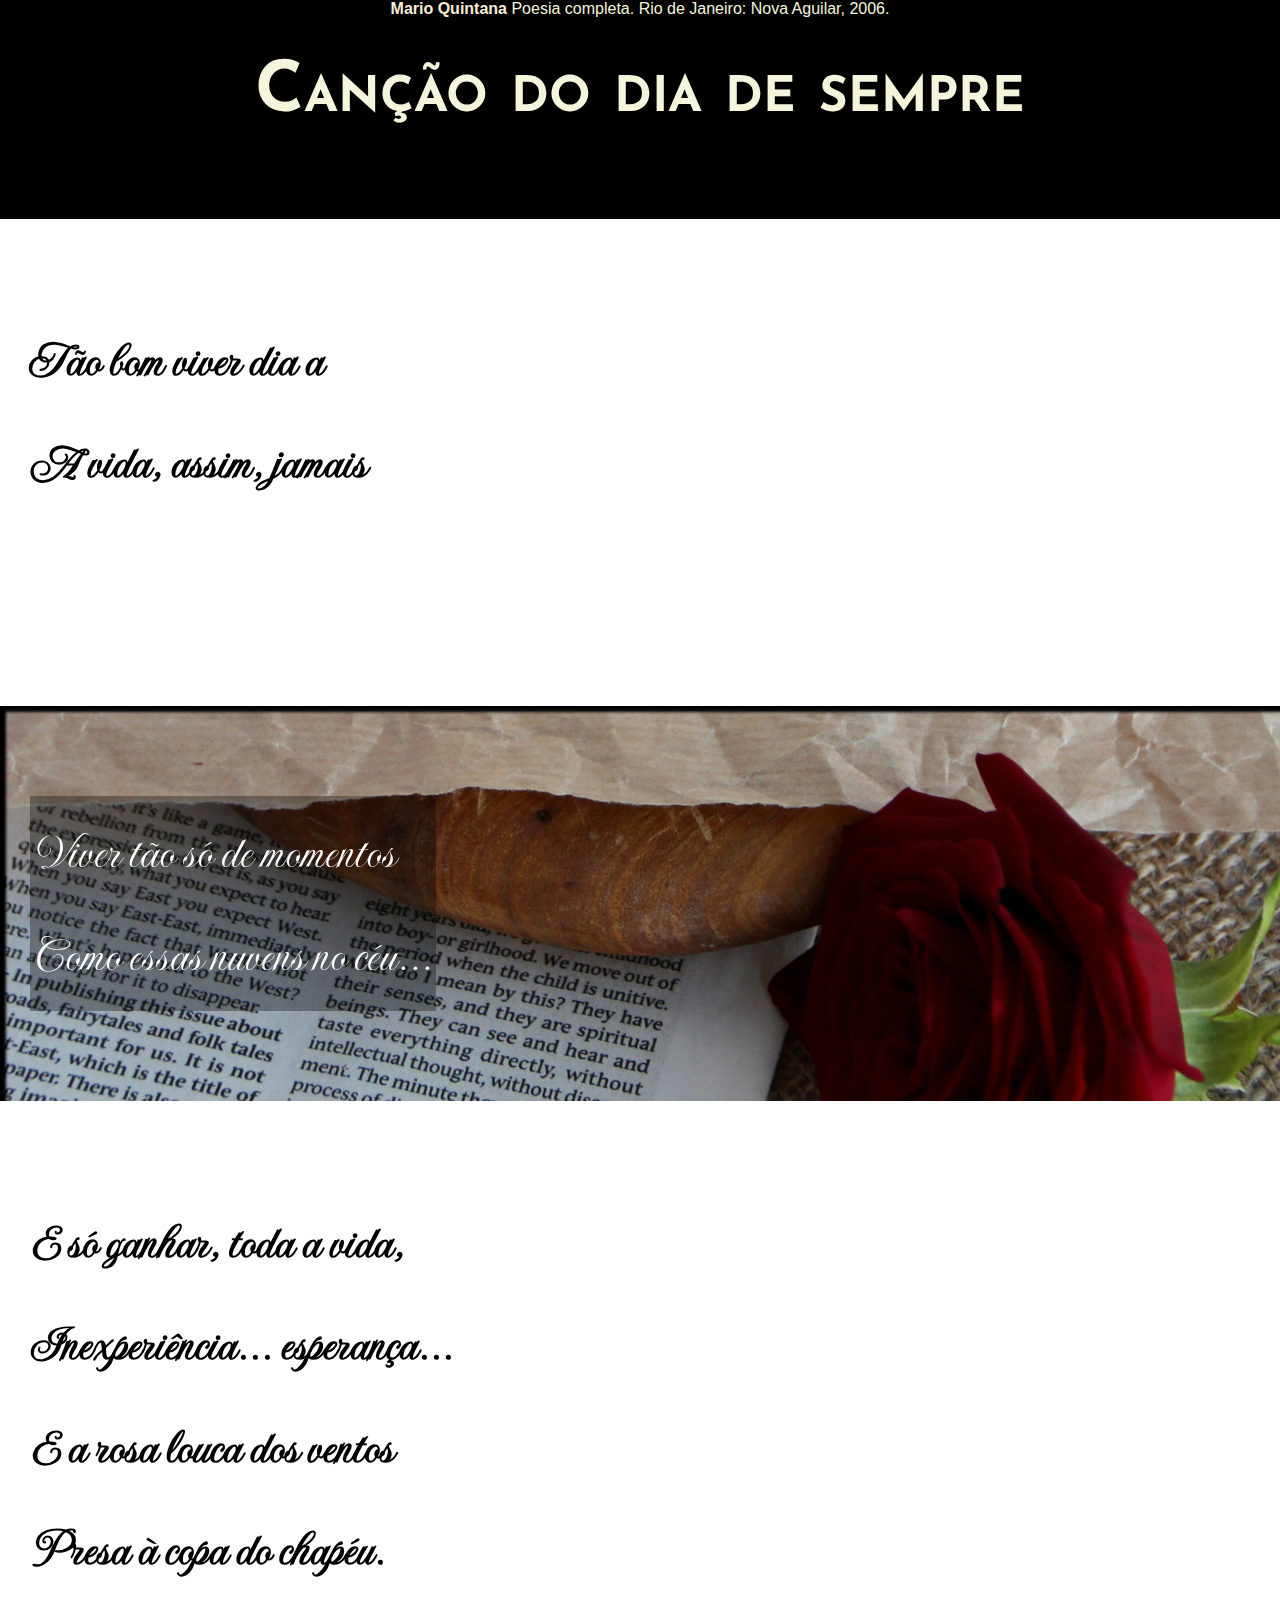
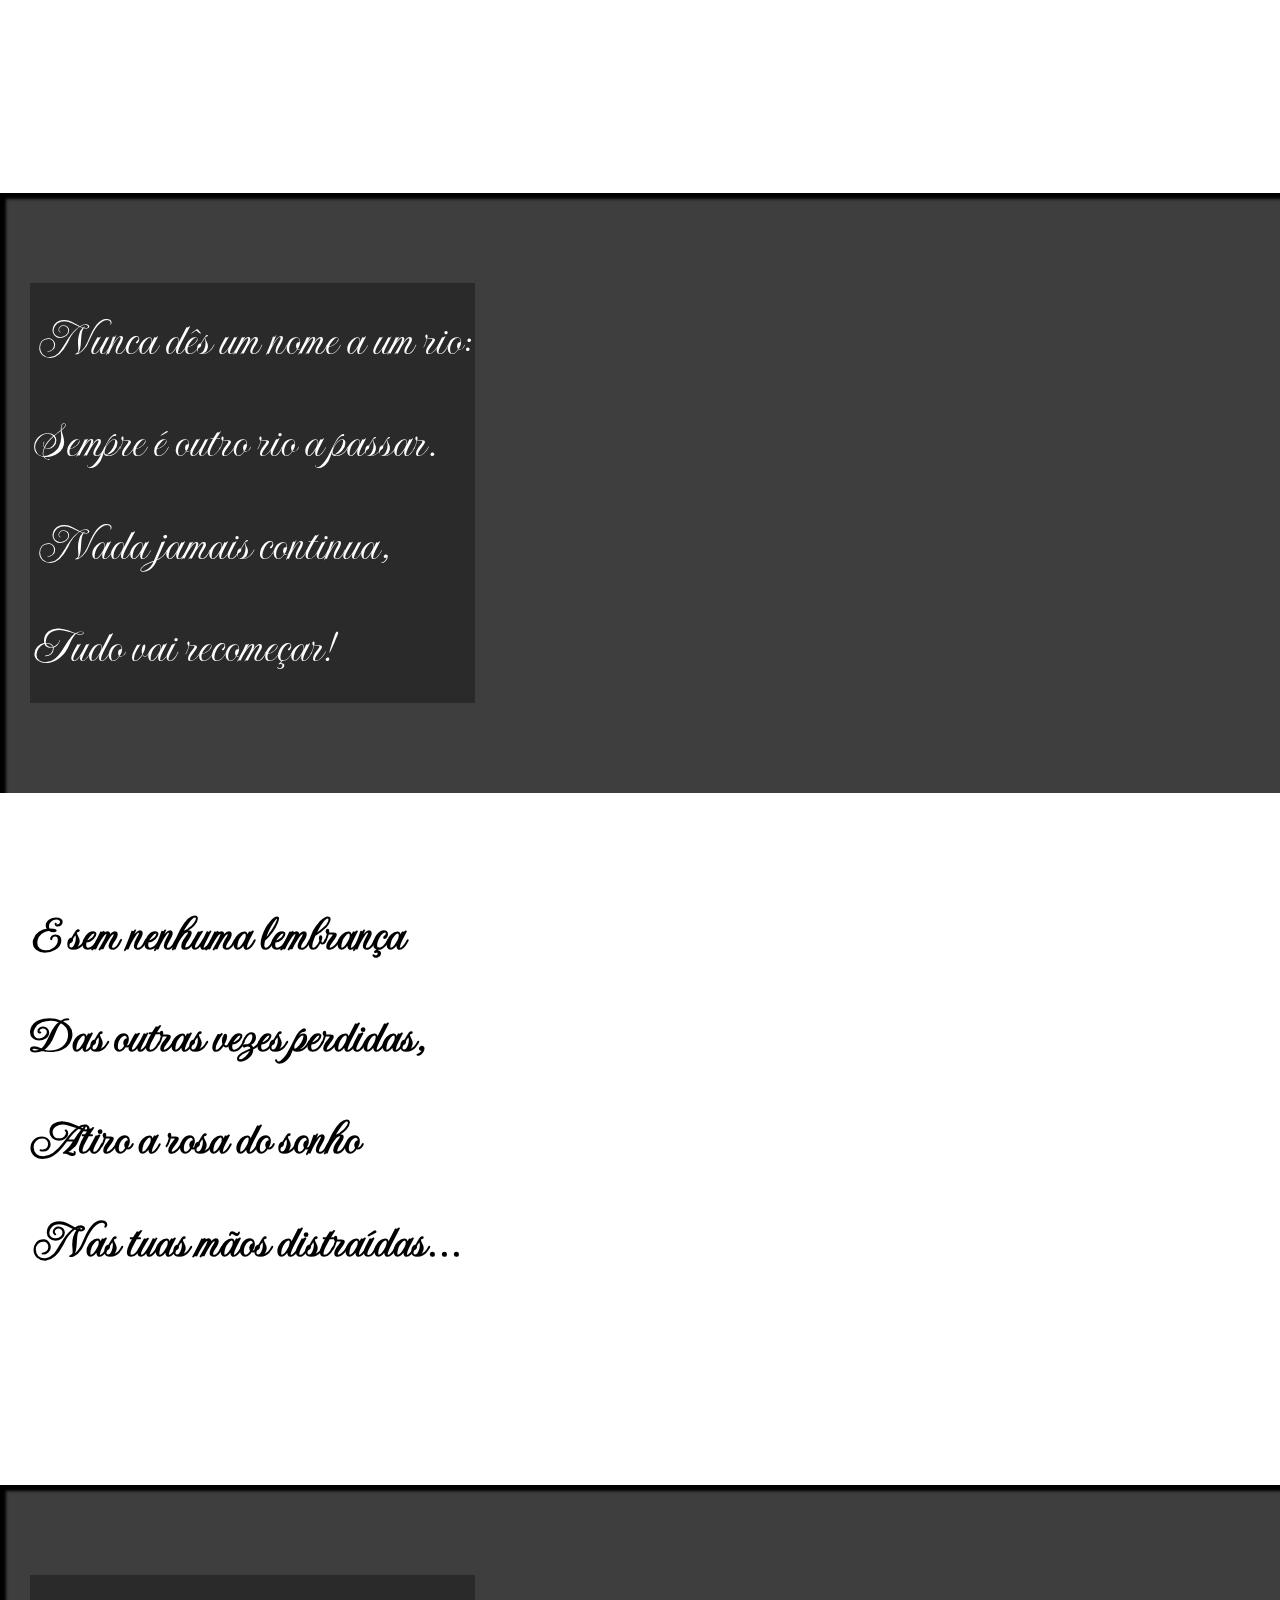
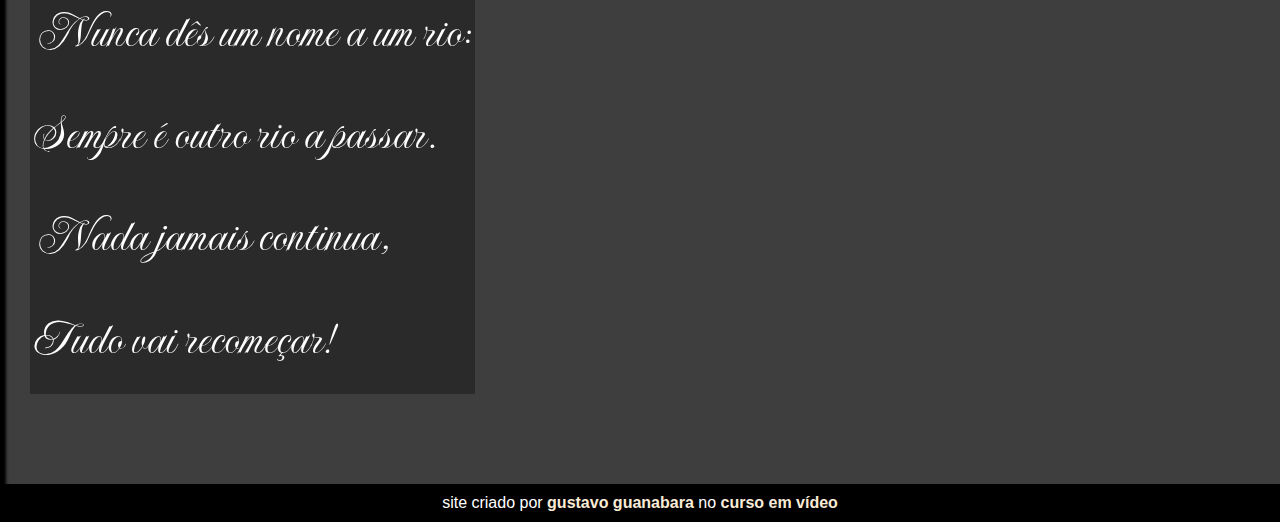
<file: index.html>
<!DOCTYPE html>
<html lang="pt-br">
    
<head>
    <meta charset="UTF-8">
    <meta name="viewport" content="width=device-width, initial-scale=1.0">
    <title>poema</title>
    <link rel="stylesheet" href="arquivos/style.css">
    
</head>
<body>
    


        <header>
            <a href="https://pt.wikipedia.org/wiki/M%C3%A1rio_Quintana" target="_blank">Mario Quintana</a> Poesia completa. Rio de Janeiro: Nova Aguilar, 2006.
            <h1>Canção do dia de sempre</h1>
        </header>

       

        <section class="normal">
            <p>
                Tão bom viver dia a <br>
                A vida, assim, jamais <br>
            </p>
        </section>
        
        <section class="imagem" id="imagem01">
            <p>
                Viver tão só de momentos<br>
                Como essas nuvens no céu...<br>
            </p>
        </section>
        
        <section class="normal">
            <p>
                E só ganhar, toda a vida,<br>
                Inexperiência... esperança...<br>
                
                E a rosa louca dos ventos<br>
                Presa à copa do chapéu.<br>
            </p>
        </section>
        
        <section class="imagem" id="imagem02">
            <p>
                Nunca dês um nome a um rio:<br>
                Sempre é outro rio a passar.<br>
                
                Nada jamais continua,<br>
                Tudo vai recomeçar!<br>
            </p>
        </section>
        
        <section class="normal">
            <p>
             
                E sem nenhuma lembrança<br>
                Das outras vezes perdidas,<br>
                Atiro a rosa do sonho<br>
                Nas tuas mãos distraídas...<br>
            </p>
        </section>
        <section class="imagem" id="imagem03">
            <p>
                Nunca dês um nome a um rio:<br>
                Sempre é outro rio a passar.<br>
                
                Nada jamais continua,<br>
                Tudo vai recomeçar!<br>
            </p>
            </section>

<footer>
<p>site criado por <a href="https://github.com/gustavoguanabara/html-css/tree/master/aulas-pdf" target="_blank">gustavo guanabara</a> no<a href="https://www.cursoemvideo.com/cursos/" target="_blank"> curso em vídeo</a> </p>
</footer>
</body>
</html>
</file>
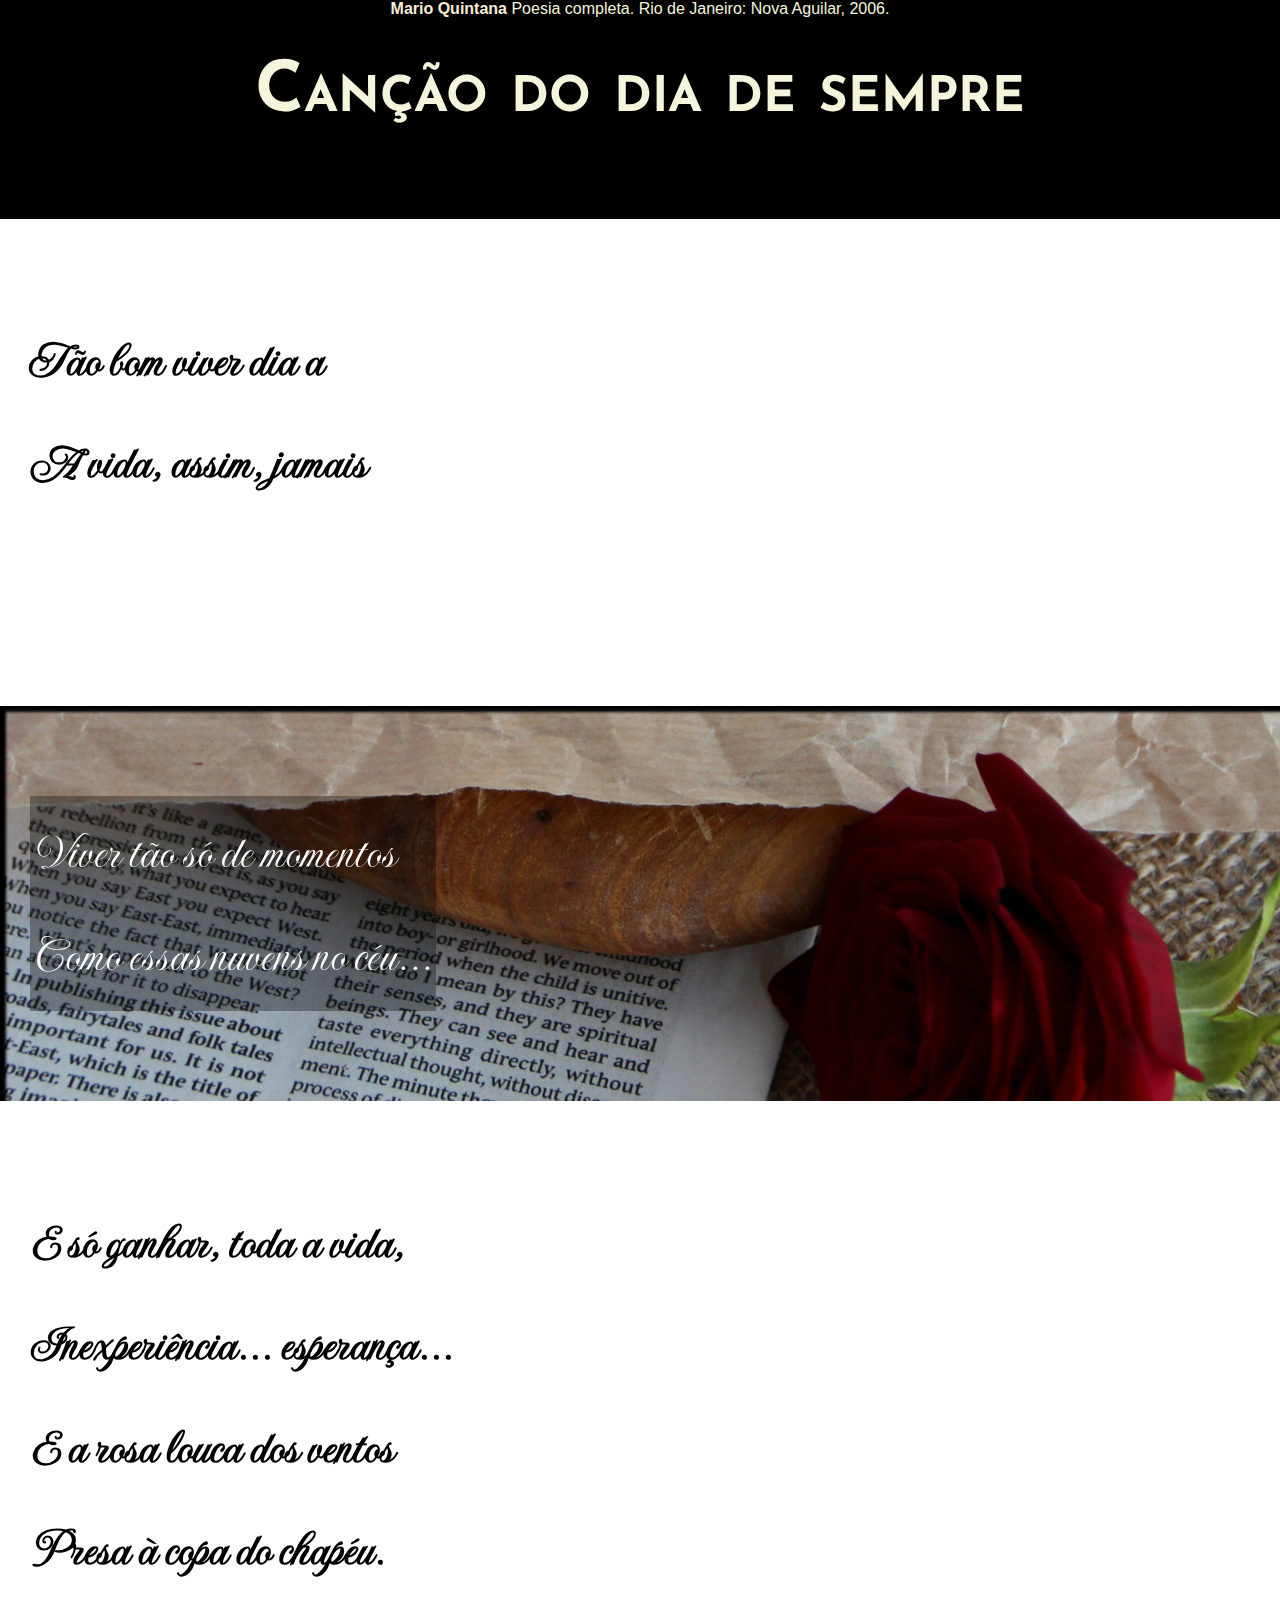
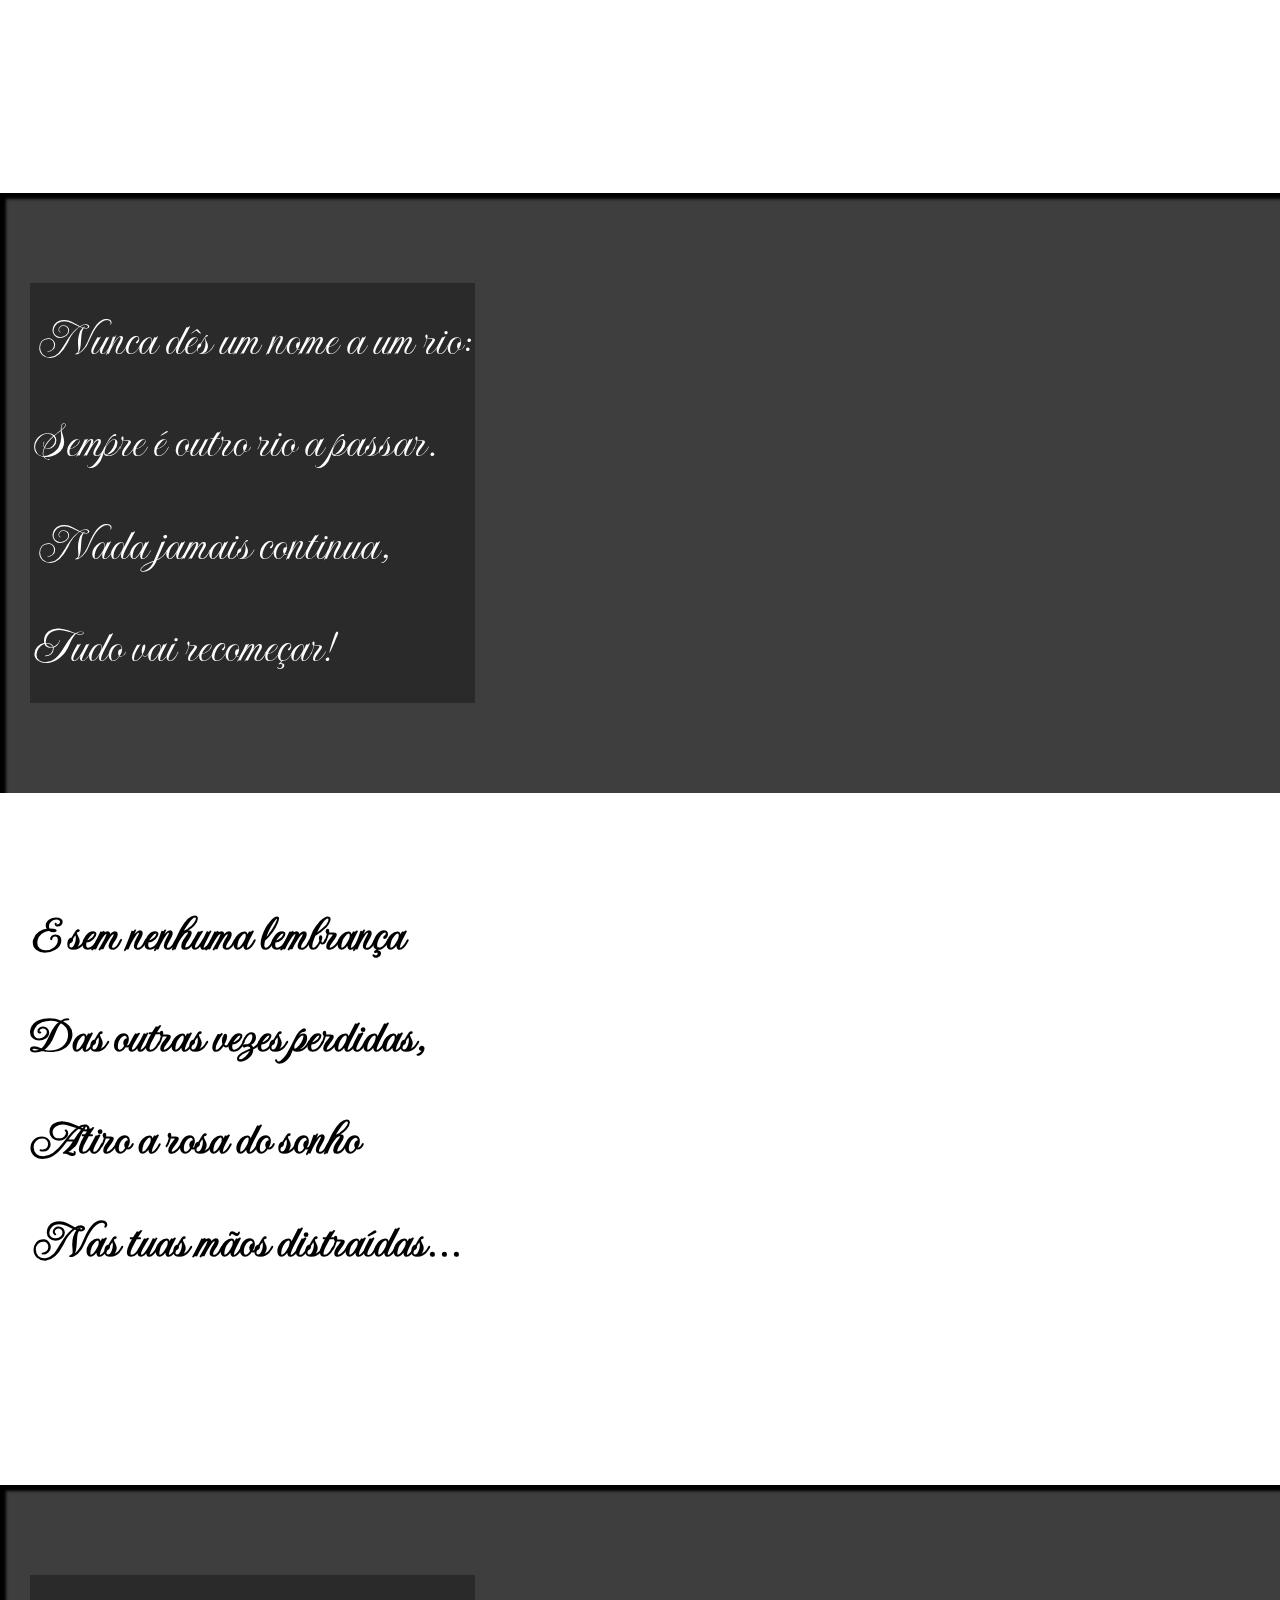
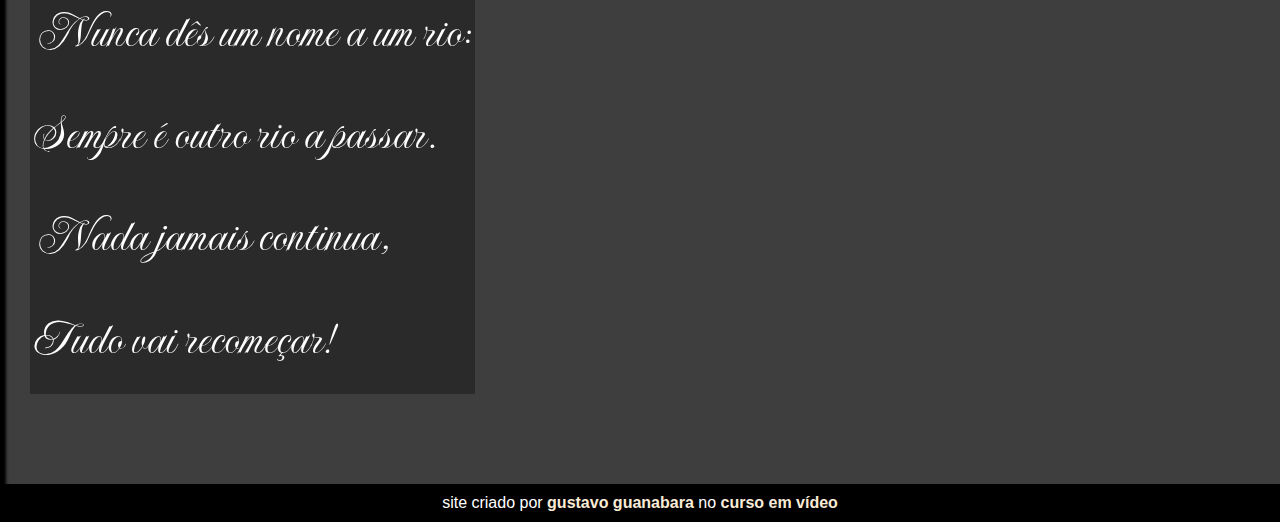
<file: arquivos/criacaojava.html>
<!DOCTYPE html>
<html lang="pt-br">
    
<head>
    <meta charset="UTF-8">
    <meta name="viewport" content="width=device-width, initial-scale=1.0">
    <title>poema</title>
    <link rel="stylesheet" href="style.css">
    
</head>
<body>
    


        <header>
            <a href="https://pt.wikipedia.org/wiki/M%C3%A1rio_Quintana" target="_blank">Mario Quintana</a> Poesia completa. Rio de Janeiro: Nova Aguilar, 2006.
            <h1>Canção do dia de sempre</h1>
        </header>

       

        <section class="normal">
            <p>
                Tão bom viver dia a <br>
                A vida, assim, jamais <br>
            </p>
        </section>
        
        <section class="imagem" id="imagem01">
            <p>
                Viver tão só de momentos<br>
                Como essas nuvens no céu...<br>
            </p>
        </section>
        
        <section class="normal">
            <p>
                E só ganhar, toda a vida,<br>
                Inexperiência... esperança...<br>
                
                E a rosa louca dos ventos<br>
                Presa à copa do chapéu.<br>
            </p>
        </section>
        
        <section class="imagem" id="imagem02">
            <p>
                Nunca dês um nome a um rio:<br>
                Sempre é outro rio a passar.<br>
                
                Nada jamais continua,<br>
                Tudo vai recomeçar!<br>
            </p>
        </section>
        
        <section class="normal">
            <p>
             
                E sem nenhuma lembrança<br>
                Das outras vezes perdidas,<br>
                Atiro a rosa do sonho<br>
                Nas tuas mãos distraídas...<br>
            </p>
        </section>
        <section class="imagem" id="imagem03">
            <p>
                Nunca dês um nome a um rio:<br>
                Sempre é outro rio a passar.<br>
                
                Nada jamais continua,<br>
                Tudo vai recomeçar!<br>
            </p>
            </section>

<footer>
<p>site criado por <a href="https://github.com/gustavoguanabara/html-css/tree/master/aulas-pdf" target="_blank">gustavo guanabara</a> no<a href="https://www.cursoemvideo.com/cursos/" target="_blank"> curso em vídeo</a> </p>
</footer>
</body>
</html>
</file>
<file: arquivos/style.css>
@charset "utf-8";
@import url('https://fonts.googleapis.com/css2?family=Imperial+Script&family=Josefin+Sans:ital,wght@0,100..700;1,100..700&family=Meow+Script&family=Passion+One:wght@400;700;900&family=Sriracha&family=Tangerine:wght@400;700&display=swap');
@import url('https://fonts.googleapis.com/css2?family=Imperial+Script&display=swap');

:root{
    --fonte1:Verdana, Geneva, Tahoma, sans-serif;
    --fonte2:"Josefin Sans", serif;
    --fonte3: "Imperial Script", serif;
}
*{padding: 0em; margin: 0em ;
}
html, body{
    font-family: var(--fonte1);
    min-width: 100vh;
    background-color: darkgray;
    
}
    header{ background-color: black;
    color: beige;
    text-align: center;}
    header > h1{
        font-family: var(--fonte2);
        padding-top: 40px;
        
        font-variant: small-caps;
        font-size: 5.5vw;
        padding-bottom: 10vh;}

    header > p{
    padding-bottom: 50px;}

    header a, footer a{
    color: antiquewhite;
    text-decoration: none;
    font-weight: bolder;}

    header a:hover,footer a:hover {
        text-decoration: underline;} 

    section.normal{
      font-weight: bolder;
    }

    section.imagem{
        color: white;
        background-color: rgba(0, 0, 0, 0.637);
        box-shadow: inset 6px 6px 3px 0px black;
        background-attachment: fixed;
    }
    section.imagem>p{
        padding: 5px;
        display: inline-block;
        background-color: rgba(0, 0, 0, 0.322);
       
    }
    section{
       font-family: var(--fonte3);
        padding-top: 10vh;
        padding-bottom: 10vh;
        line-height: 2em ;
        padding-left: 30px;
        font-size: 4dvw;
    }
    section#imagem01{
        background-image: url('bolo.jpg');
        background-position: right center ;
        background-size: cover;
        background-repeat: no-repeat;
        
    }
    section#imagem02{
        background-image: url('escrita.jpg');
        background-position: right center ;
        background-repeat: no-repeat;
        background-size: cover;
    }
    section#imagem03{
        background-image: url("juaninha.jpg");
        background-size: cover;
        background-position: right center ;
        background-repeat: no-repeat;
    }
    section>p{
        padding-bottom: 2em;
    }
    section.normal{background-color:white ;
        color: black;}
    
    footer{
        background-color: black;
        color: white;
        text-align: center;
        padding: 10px;
    }
</file>
